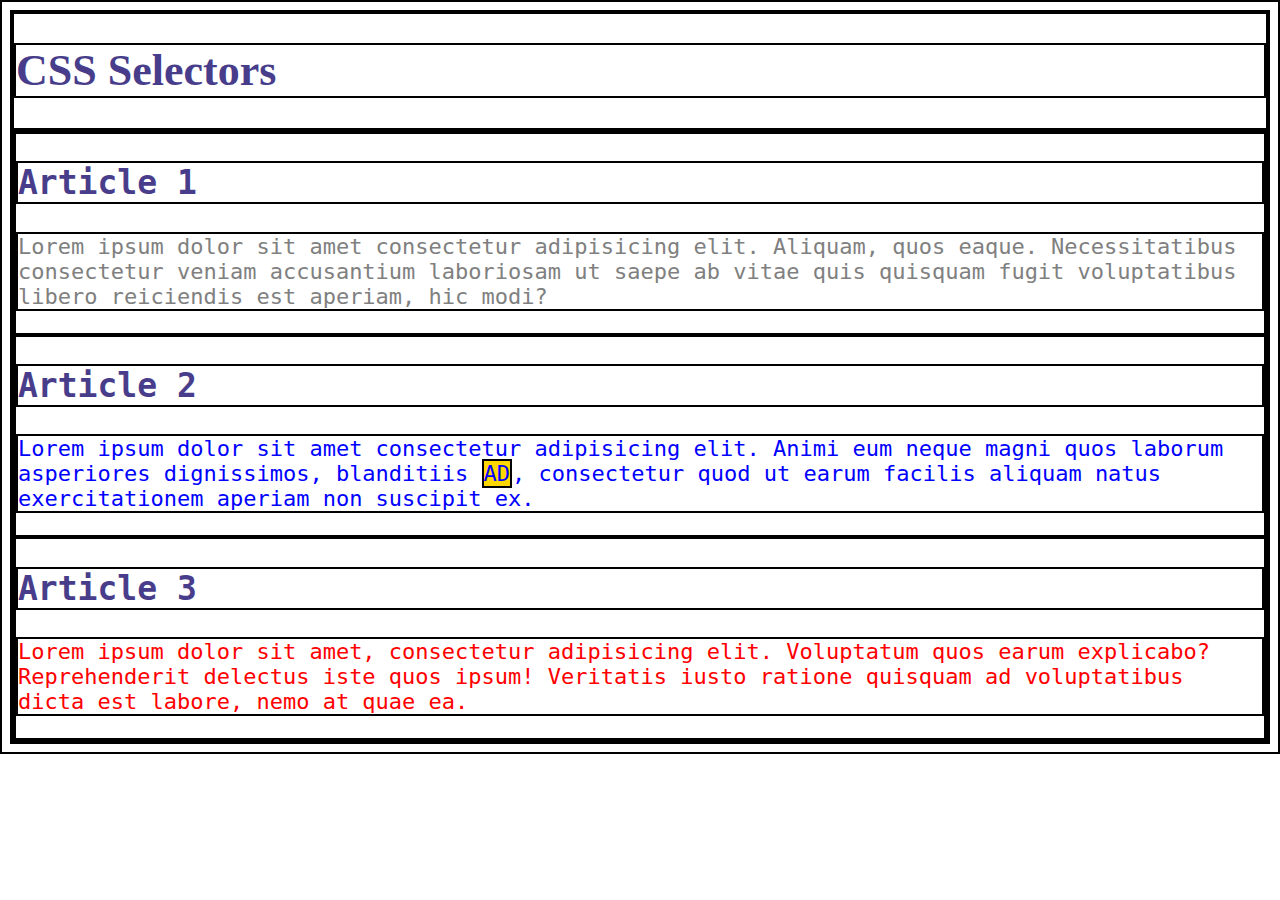
<file: 02-css-fundamentals/01-selectors-properties/index.html>
<!DOCTYPE html>
<html lang="en">
<head>
    <meta charset="UTF-8">
    <meta name="viewport" content="width=device-width, initial-scale=1.0">
    <title>CSS Selectors</title>
</head>
<link rel="stylesheet" href="style.css">
<body>
    <header><h1>CSS Selectors</h1></header>
    <main>
        <article>
        <h2>Article 1</h2>
        <p id="first" class="gray">Lorem ipsum dolor sit amet consectetur adipisicing elit. Aliquam, quos eaque. Necessitatibus consectetur veniam accusantium laboriosam ut saepe ab vitae quis quisquam fugit voluptatibus libero reiciendis est aperiam, hic modi?</p>
    </article>
    <article>
        <h2>Article 2</h2>
        <p id="second" class="gray">Lorem ipsum dolor sit amet consectetur adipisicing elit. Animi eum neque magni quos laborum asperiores dignissimos, blanditiis <span class="highlight">ad</span>, consectetur quod ut earum facilis aliquam natus exercitationem aperiam non suscipit ex.</p>
    </article>
    <article>
        <h2>Article 3</h2>
        <p id="third">Lorem ipsum dolor sit amet, consectetur adipisicing elit. Voluptatum quos earum explicabo? Reprehenderit delectus iste quos ipsum! Veritatis iusto ratione quisquam ad voluptatibus dicta est labore, nemo at quae ea.</p>
    </article>
    </main>
    
</body>
</html>
</file>
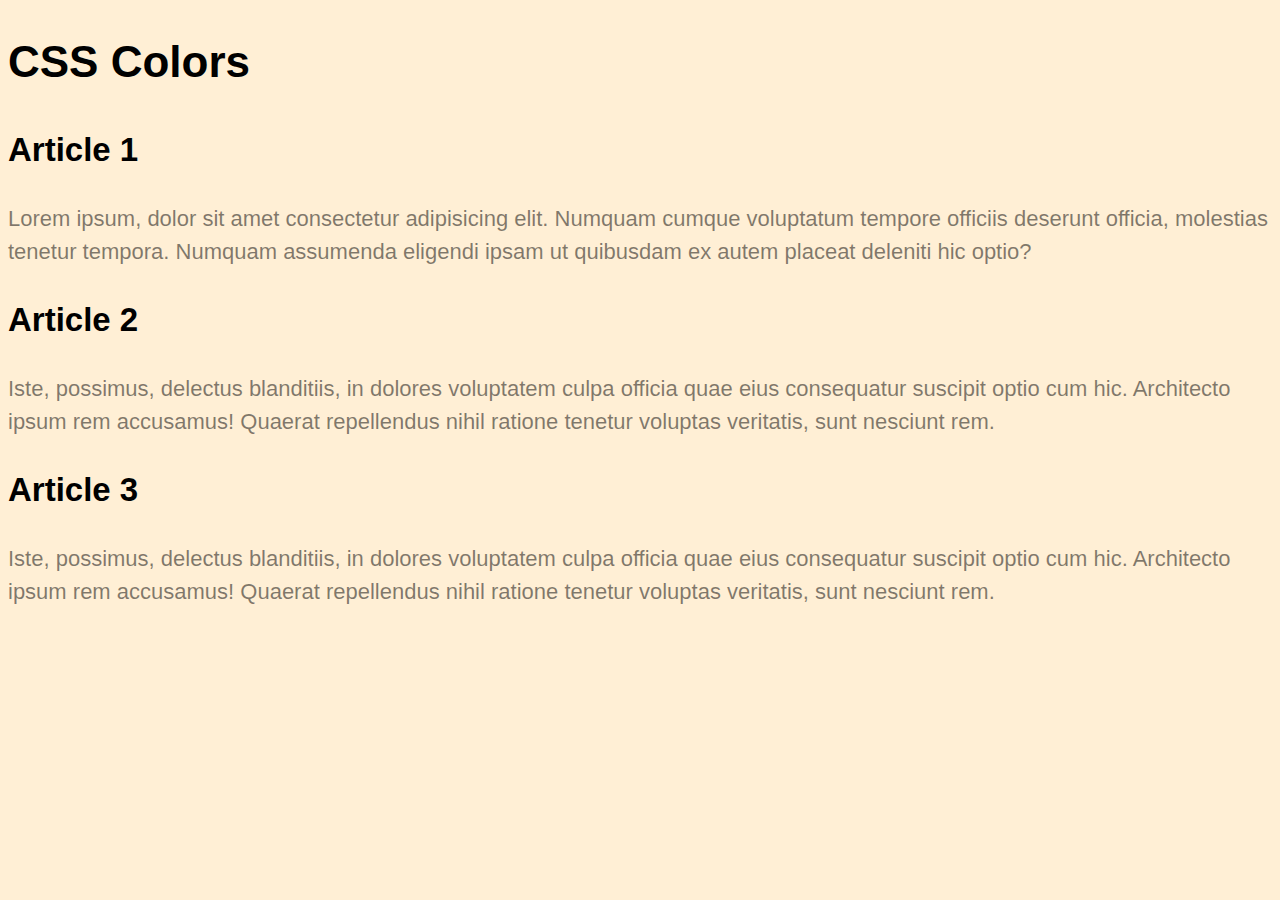
<file: 02-css-fundamentals/02-colors/index.html>
<!DOCTYPE html>
<html lang="en">

<head>
    <meta charset="UTF-8">
    <meta http-equiv="X-UA-Compatible" content="IE=edge">
    <meta name="viewport" content="width=device-width, initial-scale=1.0">
    <title>Document</title>
    <link rel="stylesheet" href="css/style.css">
</head>

<body>
    <header>
        <h1>CSS Colors</h1>
    </header>
    <main>
        <article>
            <h2>Article 1</h2>
            <p class="one">Lorem ipsum, dolor sit amet consectetur adipisicing elit. Numquam cumque voluptatum tempore
                officiis
                deserunt
                officia, molestias tenetur tempora. Numquam assumenda eligendi ipsam ut quibusdam ex autem placeat
                deleniti
                hic optio?</p>
        </article>
        <article>
            <h2>Article 2</h2>
            <p class="two">Iste, possimus, delectus blanditiis, in dolores voluptatem culpa officia quae
                eius
                consequatur
                suscipit optio
                cum hic. Architecto ipsum rem accusamus! Quaerat repellendus <span>nihil</span> ratione tenetur voluptas
                veritatis,
                sunt
                nesciunt rem.</p>
        </article>
        <article>
            <h2>Article 3</h2>
            <p class="three">Iste, possimus, delectus blanditiis, in dolores voluptatem culpa officia quae eius
                consequatur
                suscipit optio
                cum hic. Architecto <span>ipsum</span> rem accusamus! Quaerat repellendus nihil ratione tenetur voluptas
                veritatis,
                sunt
                nesciunt rem.</p>
        </article>
    </main>
</body>

</html>
</file>
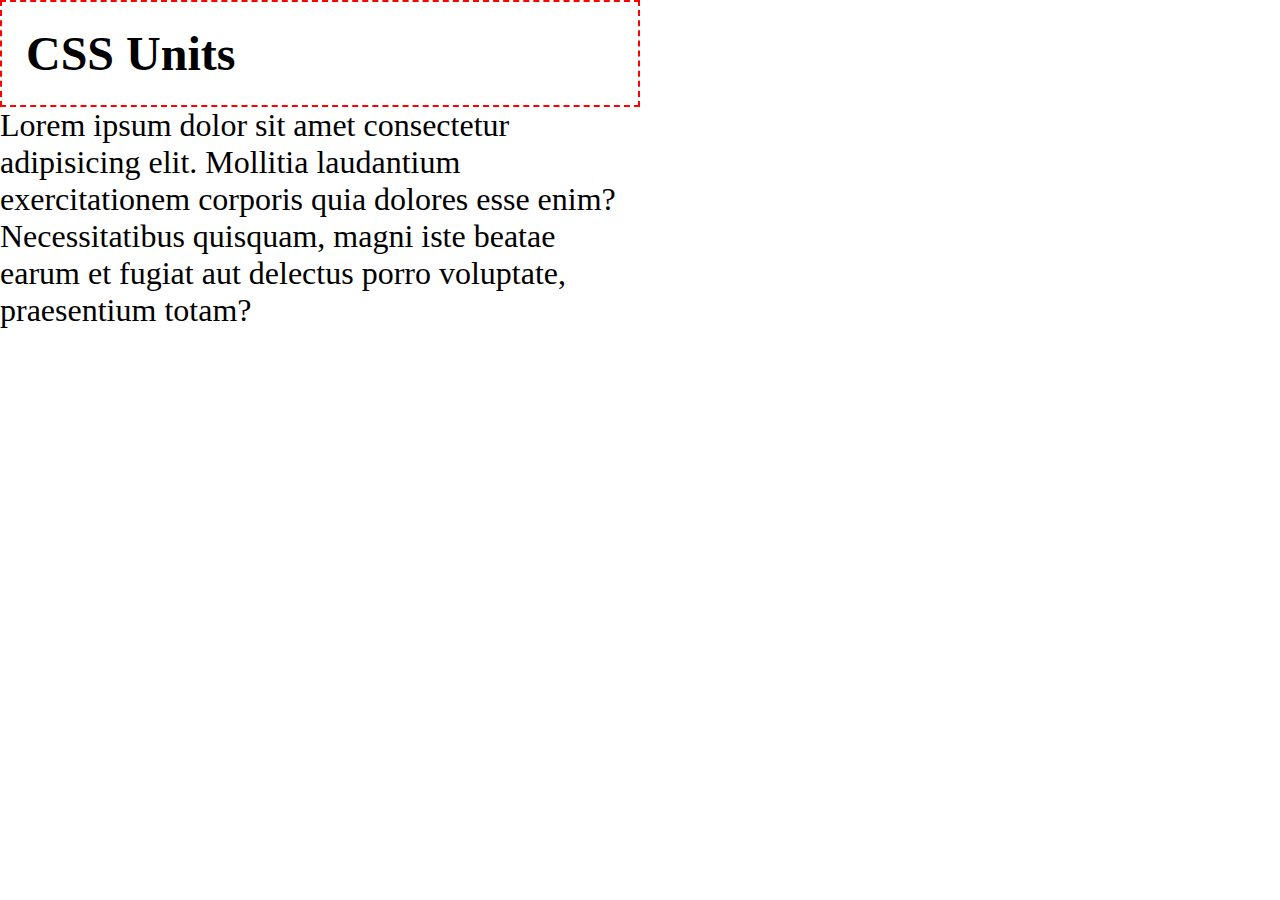
<file: 02-css-fundamentals/03-units-and-sizes/index.html>
<!DOCTYPE html>
<html lang="en">

<head>
    <meta charset="UTF-8">
    <meta http-equiv="X-UA-Compatible" content="IE=edge">
    <meta name="viewport" content="width=device-width, initial-scale=1.0">
    <title>Document</title>
    <link rel="stylesheet" href="css/style.css">
</head>

<body>
    <header>
        <h1>CSS Units</h1>
    </header>
    <main>
        <p>Lorem ipsum dolor sit amet consectetur adipisicing elit. Mollitia laudantium exercitationem corporis quia
            dolores esse enim? Necessitatibus quisquam, magni iste beatae earum et fugiat aut delectus porro voluptate,
            praesentium totam?</p>

    </main>
</body>

</html>
</file>
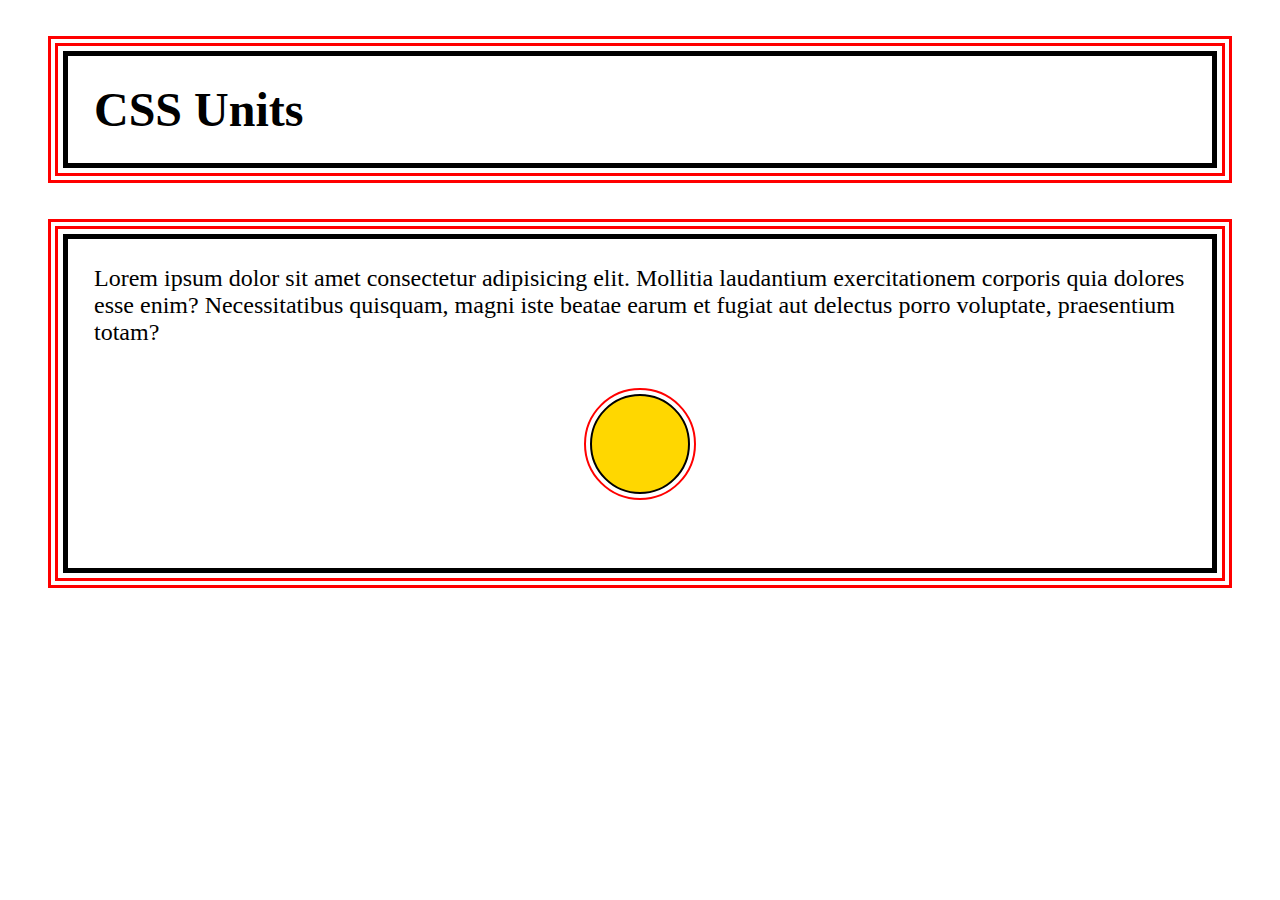
<file: 02-css-fundamentals/04-css-box-model/index.html>
<!DOCTYPE html>
<html lang="en">

<head>
    <meta charset="UTF-8">
    <meta http-equiv="X-UA-Compatible" content="IE=edge">
    <meta name="viewport" content="width=device-width, initial-scale=1.0">
    <title>Document</title>
    <link rel="stylesheet" href="css/style.css">
</head>

<body>
    <header class="container">
        <h1>CSS Units</h1>
    </header>
    <main class="container">
        <p>Lorem ipsum dolor sit amet consectetur adipisicing elit. Mollitia laudantium exercitationem corporis quia
            dolores esse enim? Necessitatibus quisquam, magni iste beatae earum et fugiat aut delectus porro voluptate,
            praesentium totam?</p>
            <div class="circle"></div>
    </main>
</body>

</html>
</file>
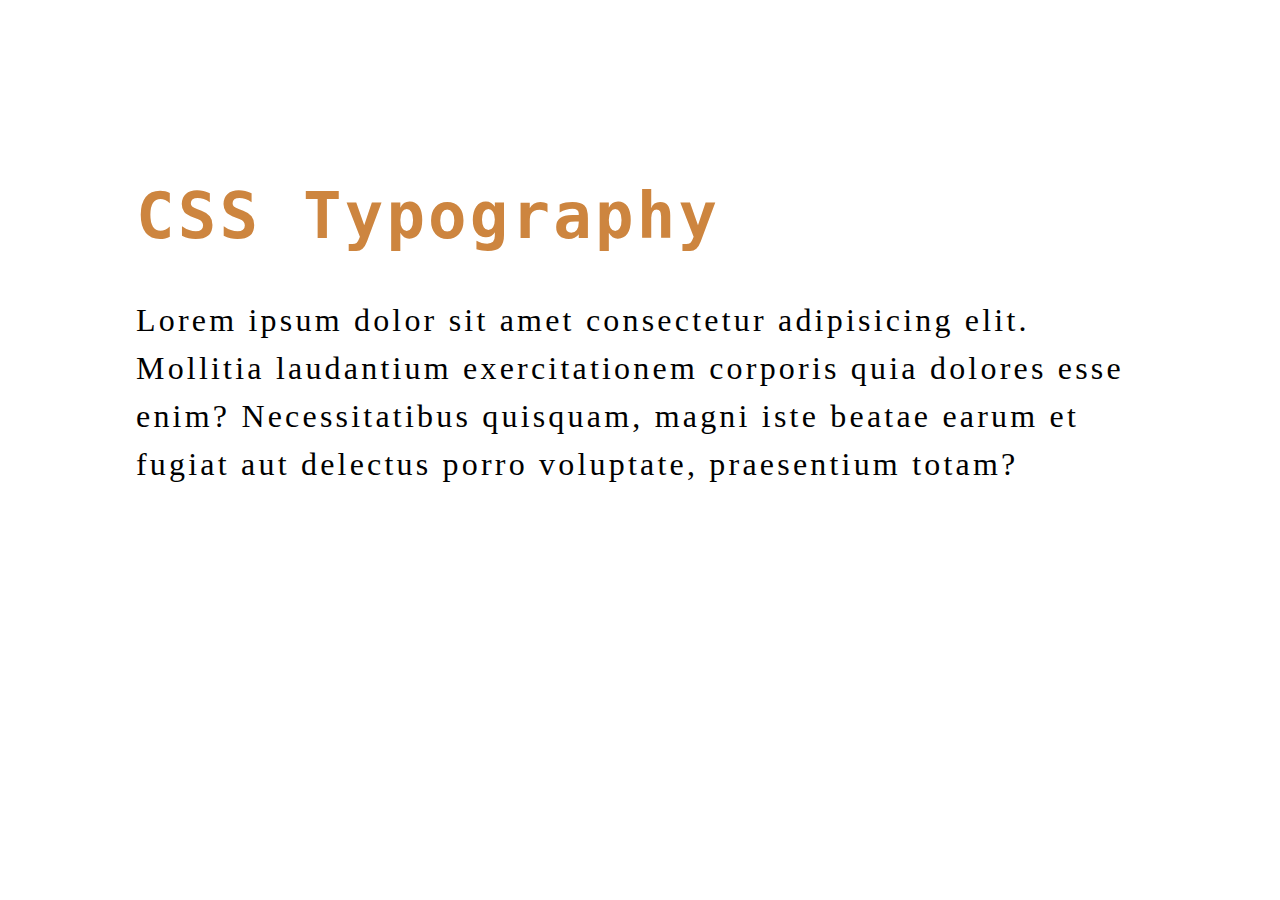
<file: 02-css-fundamentals/06-typography/index.html>
<!DOCTYPE html>
<html lang="en">

<head>
    <meta charset="UTF-8">
    <meta http-equiv="X-UA-Compatible" content="IE=edge">
    <meta name="viewport" content="width=device-width, initial-scale=1.0">
    <title>Document</title>
    <link rel="stylesheet" href="css/style.css">
</head>

<body>
    <header>
        <h1>CSS Typography</h1>
    </header>
    <main>
        <p>Lorem ipsum dolor sit amet consectetur adipisicing elit. Mollitia laudantium exercitationem corporis quia
            dolores esse enim? Necessitatibus quisquam, magni iste beatae earum et fugiat aut delectus porro voluptate,
            praesentium totam?</p>

        <!-- <form>
            <label for="name">Name:</label>
            <input id="name" type="text" placeholder="Your Name" />
            <button>Submit</button>
        </form> -->
    </main>
</body>

</html>
</file>
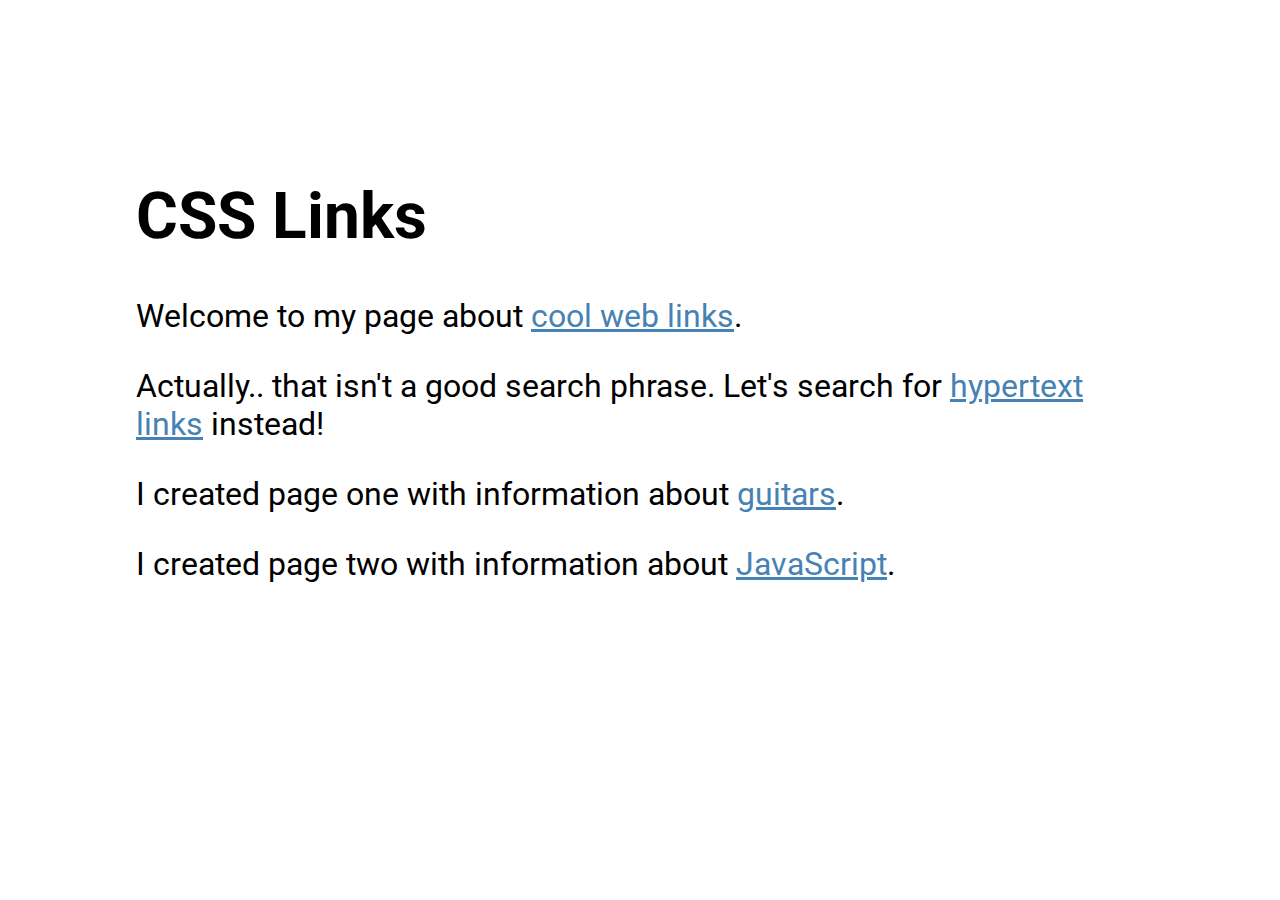
<file: 02-css-fundamentals/07-css-links/index.html>
<!DOCTYPE html>
<html lang="en">

<head>
    <meta charset="UTF-8">
    <meta http-equiv="X-UA-Compatible" content="IE=edge">
    <meta name="viewport" content="width=device-width, initial-scale=1.0">
    <title>CSS Links</title>
    <link rel="stylesheet" href="css/style.css">
</head>

<body>
    <header>
        <h1>CSS Links</h1>
    </header>
    <main>
        <p>Welcome to my page about <a href="https://www.google.com/search?q=+web+links">cool web links</a>.</p>

        <p>Actually.. that isn&apos;t a good search phrase. Let's search for <a
                href="https://www.google.com/search?q=hypertext+links">hypertext links</a> instead!</p>

        <p>I created page one with information about <a href="one.html">guitars</a>.</p>

        <p>I created page two with information about <a href="two.html">JavaScript</a>.</p>
    </main>
</body>

</html>
</file>
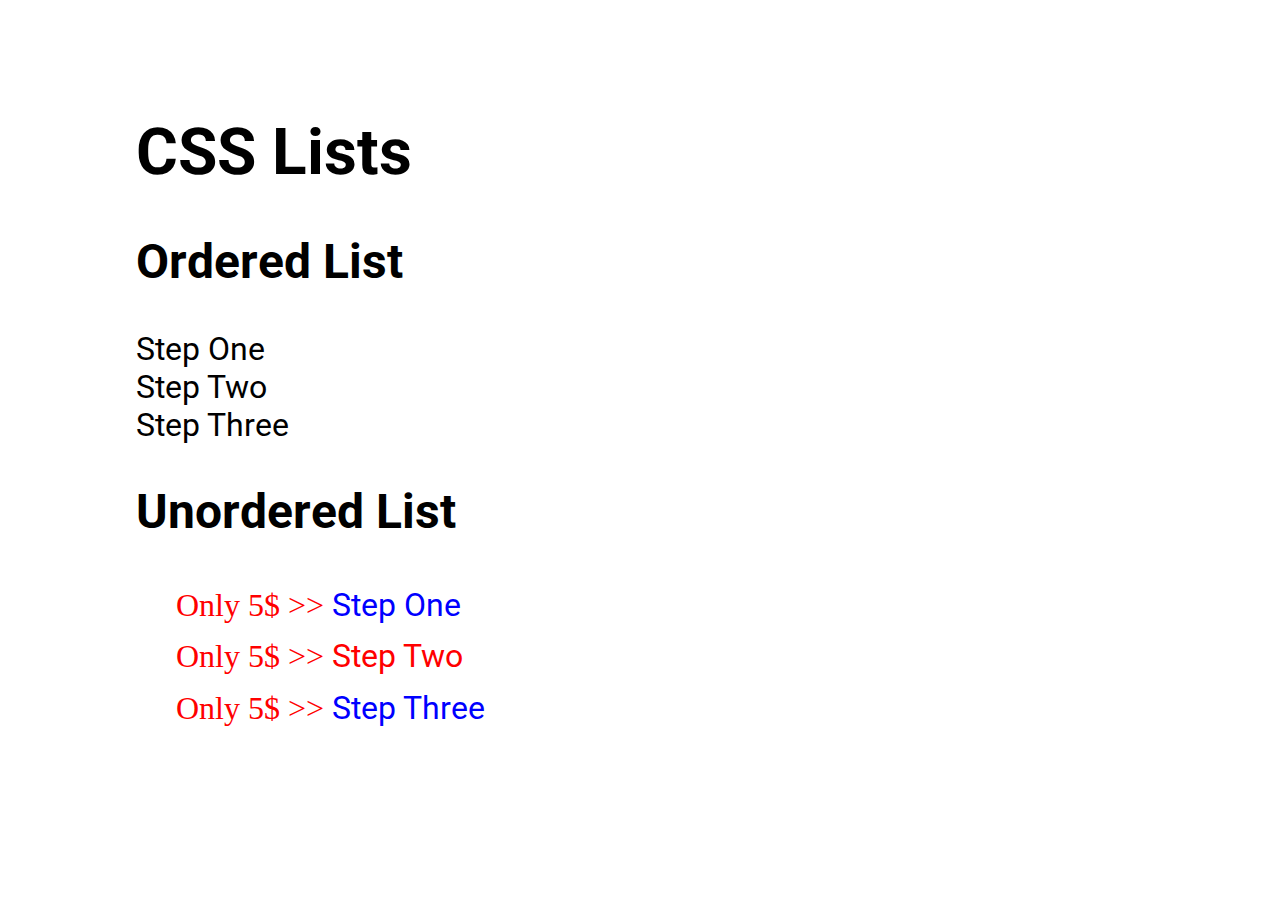
<file: 02-css-fundamentals/08-css-list-styles/index.html>
<!DOCTYPE html>
<html lang="en">

<head>
    <meta charset="UTF-8">
    <meta http-equiv="X-UA-Compatible" content="IE=edge">
    <meta name="viewport" content="width=device-width, initial-scale=1.0">
    <title>CSS Lists</title>
    <link rel="stylesheet" href="css/style.css">
</head>

<body>
    <header>
        <h1>CSS Lists</h1>
    </header>
    <main>
        <article>
            <h2>Ordered List</h2>
            <ol>
                <li>Step One</li>
                <li>Step Two</li>
                <li>Step Three</li>
            </ol>
        </article>
        <article>
            <h2>Unordered List</h2>
            <ul>
                <li>Step One</li>
                <li>Step Two</li>
                <li>Step Three</li>
            </ul>
        </article>
    </main>
</body>

</html>
</file>
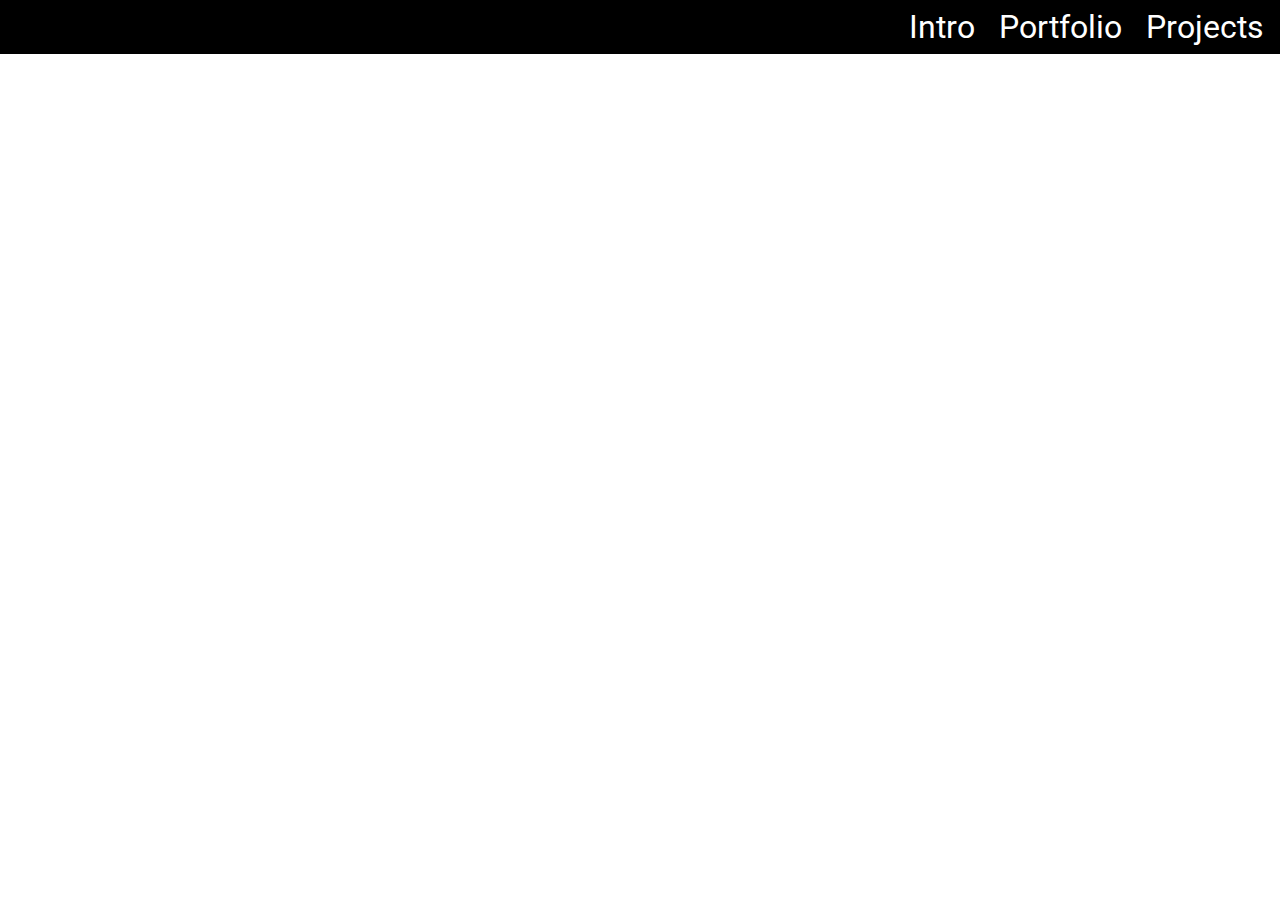
<file: 02-css-fundamentals/10-display-properties/index.html>
<!DOCTYPE html>
<html lang="en">

<head>
    <meta charset="UTF-8">
    <meta http-equiv="X-UA-Compatible" content="IE=edge">
    <meta name="viewport" content="width=device-width, initial-scale=1.0">
    <title>CSS Display</title>
    <link rel="stylesheet" href="css/style.css">
</head>

<body>
    <main>
        <!-- <p>This is a paragraph.</p>
        <p>This is <span class="opposite">another</span> paragraph.</p> -->

        <nav>
            <ul>
                <li><a href="#">Intro</a></li>
                <li><a href="#">Portfolio</a></li>
                <li><a href="#">Projects</a></li>
            </ul>
        </nav>
        
    </main>
</body>

</html>
</file>
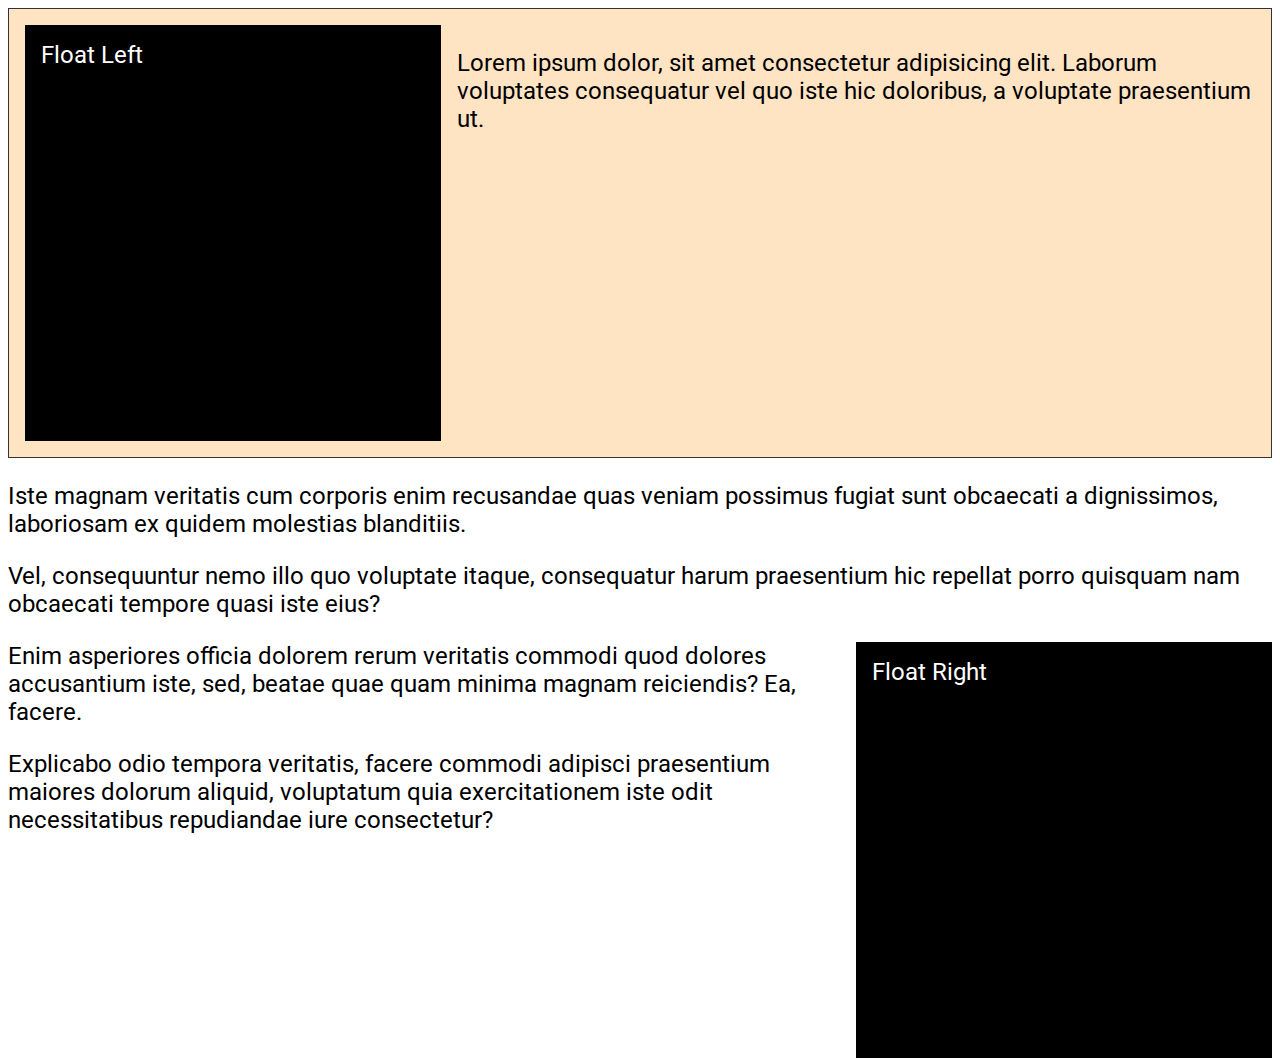
<file: 02-css-fundamentals/11-css-floats-clears/index.html>
<!DOCTYPE html>
<html lang="en">

<head>
    <meta charset="UTF-8">
    <meta http-equiv="X-UA-Compatible" content="IE=edge">
    <meta name="viewport" content="width=device-width, initial-scale=1.0">
    <title>CSS Floats</title>
    <link rel="stylesheet" href="css/style.css">
</head>

<body>
    <section>
    <div class="block left">Float Left</div>
    <p>Lorem ipsum dolor, sit amet consectetur adipisicing elit. Laborum voluptates consequatur vel quo iste hic doloribus, a voluptate praesentium ut.</p>
    </section>
    <div class="clear"></div>
    <p>Iste magnam veritatis cum corporis enim recusandae quas veniam possimus fugiat sunt obcaecati a dignissimos, laboriosam ex quidem molestias blanditiis.</p>
    <p>Vel, consequuntur nemo illo quo voluptate itaque, consequatur harum praesentium hic repellat porro quisquam nam obcaecati tempore quasi iste eius?</p>
    <div class="block right">Float Right</div>
    <p>Enim asperiores officia dolorem rerum veritatis commodi quod dolores accusantium iste, sed, beatae quae quam minima magnam reiciendis? Ea, facere.</p>
    <p>Explicabo odio tempora veritatis, facere commodi adipisci praesentium maiores dolorum aliquid, voluptatum quia exercitationem iste odit necessitatibus repudiandae iure consectetur?</p>
</body>

</html>
</file>
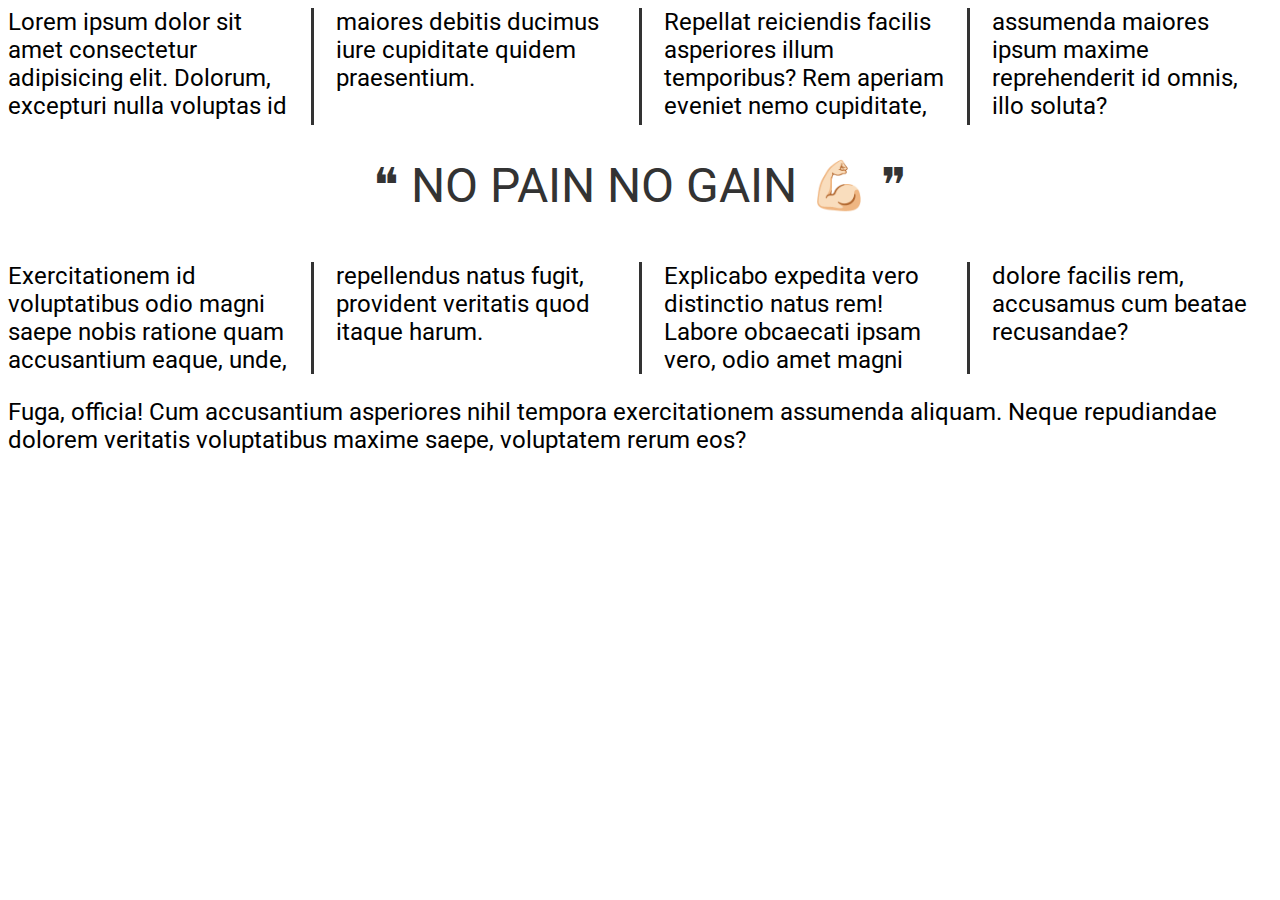
<file: 02-css-fundamentals/12-css-columns/index.html>
<!DOCTYPE html>
<html lang="en">

<head>
    <meta charset="UTF-8">
    <meta http-equiv="X-UA-Compatible" content="IE=edge">
    <meta name="viewport" content="width=device-width, initial-scale=1.0">
    <title>CSS Columns</title>
    <link rel="stylesheet" href="css/style.css">
</head>

<body>
    <section class="columns">
    <p>Lorem ipsum dolor sit amet consectetur adipisicing elit. Dolorum, excepturi nulla voluptas id maiores debitis ducimus iure cupiditate quidem praesentium.</p>
    <p>Repellat reiciendis facilis asperiores illum temporibus? Rem aperiam eveniet nemo cupiditate, assumenda maiores ipsum maxime reprehenderit id omnis, illo soluta?</p>
    <!-- <h2>Next topic</h2> -->
     <p class="quote">&#10077; NO PAIN NO GAIN &#128170;&#127995; &#10078;</p>
    <p>Exercitationem id voluptatibus odio magni saepe nobis ratione quam accusantium eaque, unde, repellendus natus fugit, provident veritatis quod itaque harum.</p>
    <p>Explicabo expedita vero distinctio natus rem! Labore obcaecati ipsam vero, odio amet magni dolore facilis rem, accusamus cum beatae recusandae?</p>
    </section>
    <p>Fuga, officia! Cum accusantium asperiores nihil tempora exercitationem assumenda aliquam. Neque repudiandae dolorem veritatis voluptatibus maxime saepe, voluptatem rerum eos?</p>
</body>

</html>
</file>
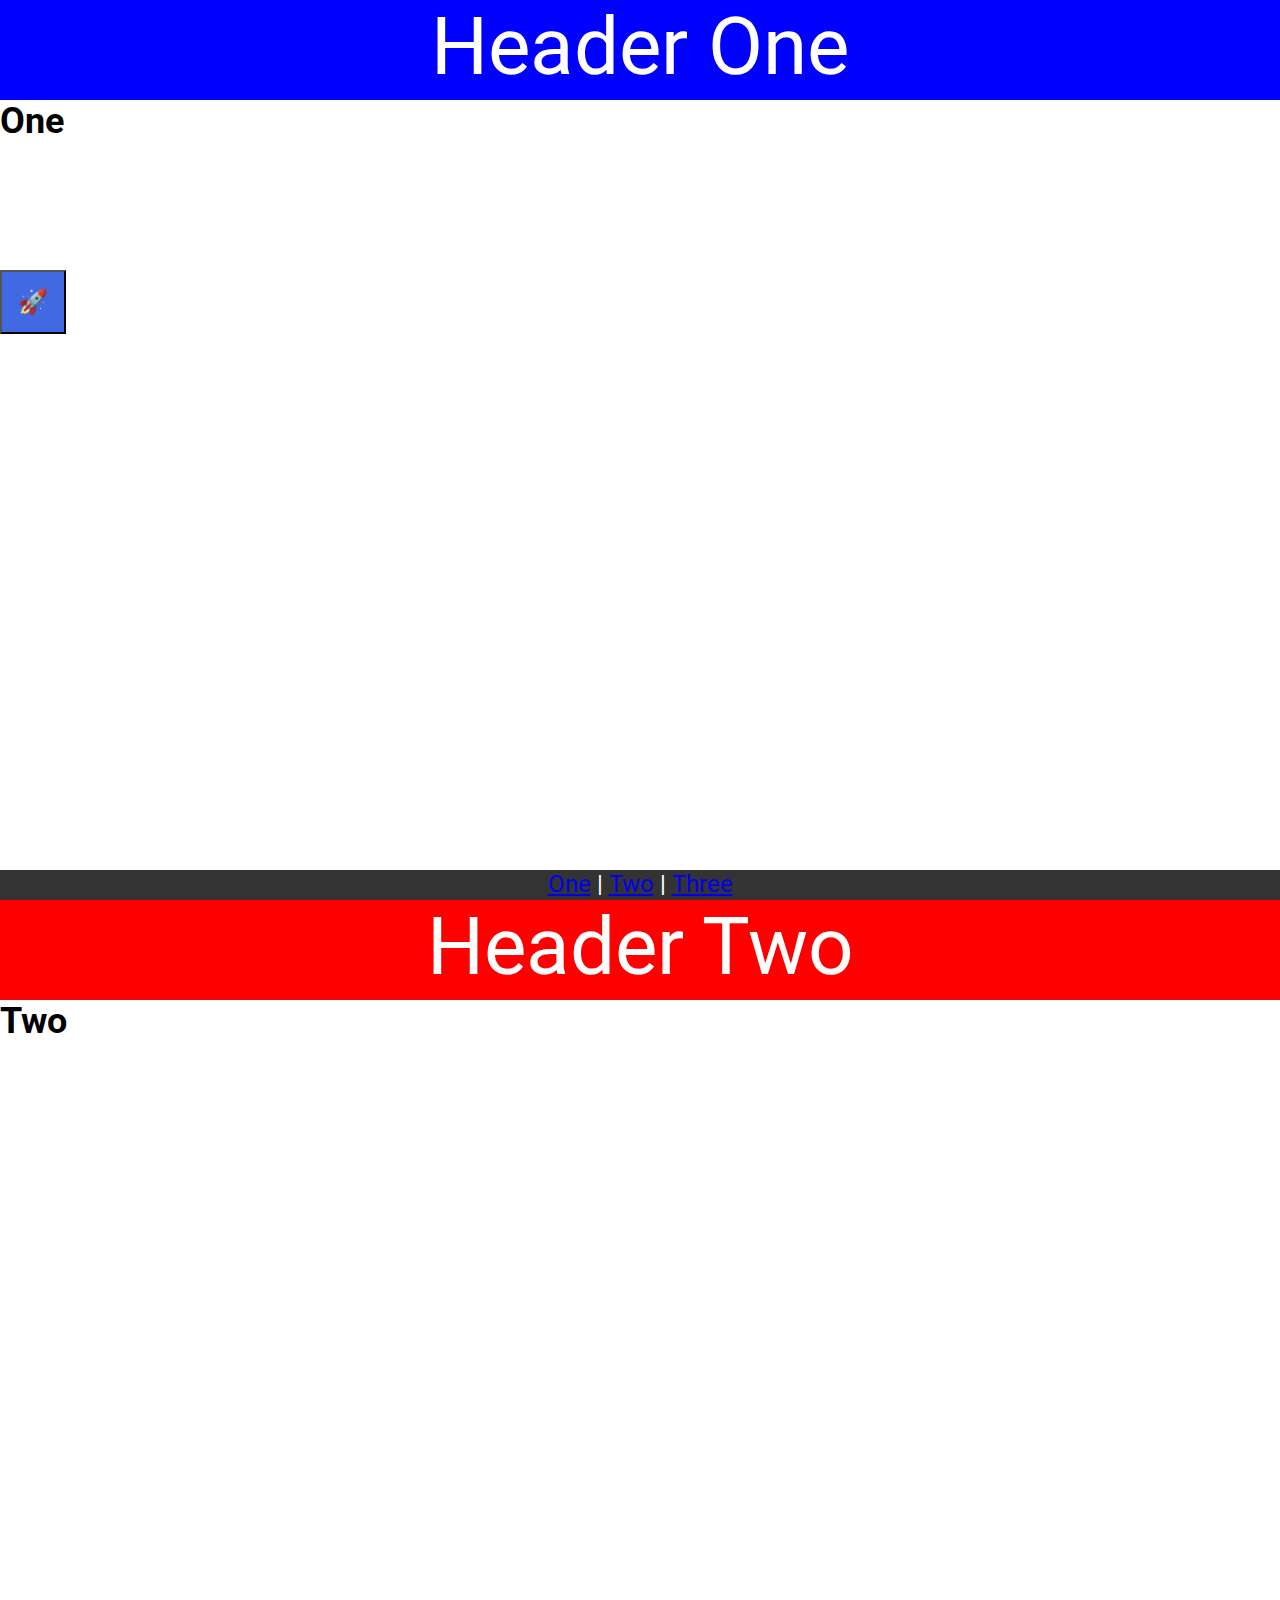
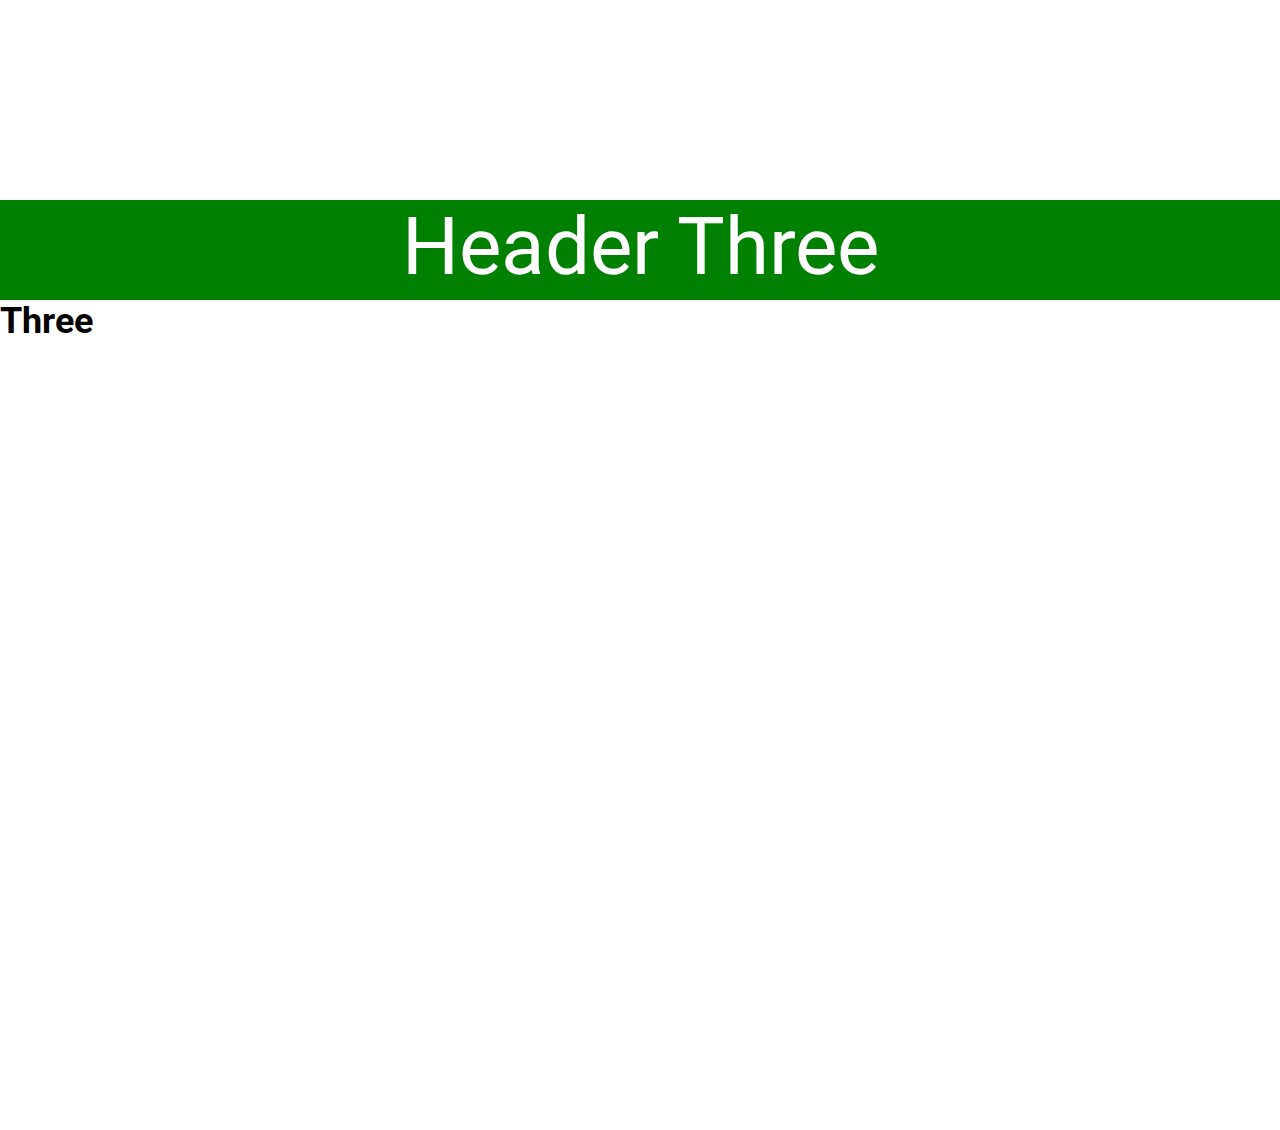
<file: 02-css-fundamentals/13-position-properties/index.html>
<!DOCTYPE html>
<html lang="en">

<head>
    <meta charset="UTF-8">
    <meta http-equiv="X-UA-Compatible" content="IE=edge">
    <meta name="viewport" content="width=device-width, initial-scale=1.0">
    <title>CSS Position</title>
    <link rel="stylesheet" href="css/style.css">
</head>

<body>
    <!-- <div class="outer-container">
        <div class="inner-container">
            <div class="box absolute">
                <p>Absolute</p>
            </div>
            <div class="box relative">
                <p>Relative</p>
            </div>
            <div class="box fixed">
                <p>Fixed</p>
            </div>
            <div class="box sticky">
                <p>Sticky</p>
            </div>
        </div>
    </div> -->
    <button class="social">🚀</button>
    <section id="one">
        <header class="blue">Header One</header>
        <h2>One</h2>
    </section>
    <section id="two">
        <header class="red">Header Two</header>
        <h2>Two</h2>
    </section>
    <section id="three">
        <header class="green">Header Three</header>
        <h2>Three</h2>
    </section>
    <footer>
        <a href="#one">One</a> | 
        <a href="#two">Two</a> | 
        <a href="#three">Three</a>
    </footer>
</body>

</html>
</file>
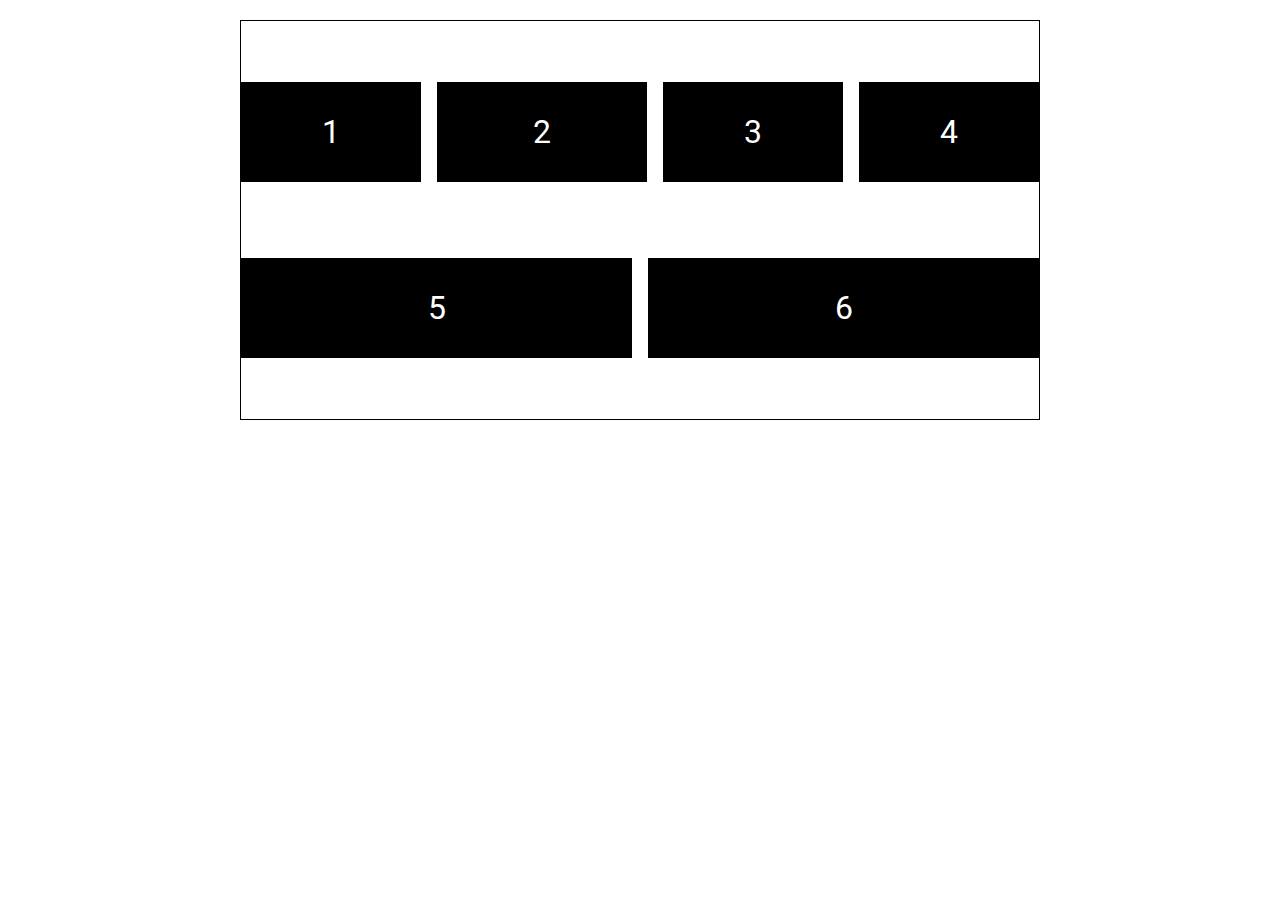
<file: 02-css-fundamentals/14-flexbox/index.html>
<!DOCTYPE html>
<html lang="en">

<head>
    <meta charset="UTF-8">
    <meta http-equiv="X-UA-Compatible" content="IE=edge">
    <meta name="viewport" content="width=device-width, initial-scale=1.0">
    <title>CSS Flexbox</title>
    <link rel="stylesheet" href="css/style.css">
</head>

<body>
   <main class="container">
        <div class="box">1</div>
        <div class="box">2</div>
        <div class="box">3</div>
        <div class="box">4</div>
        <div class="box">5</div>
        <div class="box">6</div>
   </main>
</body>

</html>
</file>
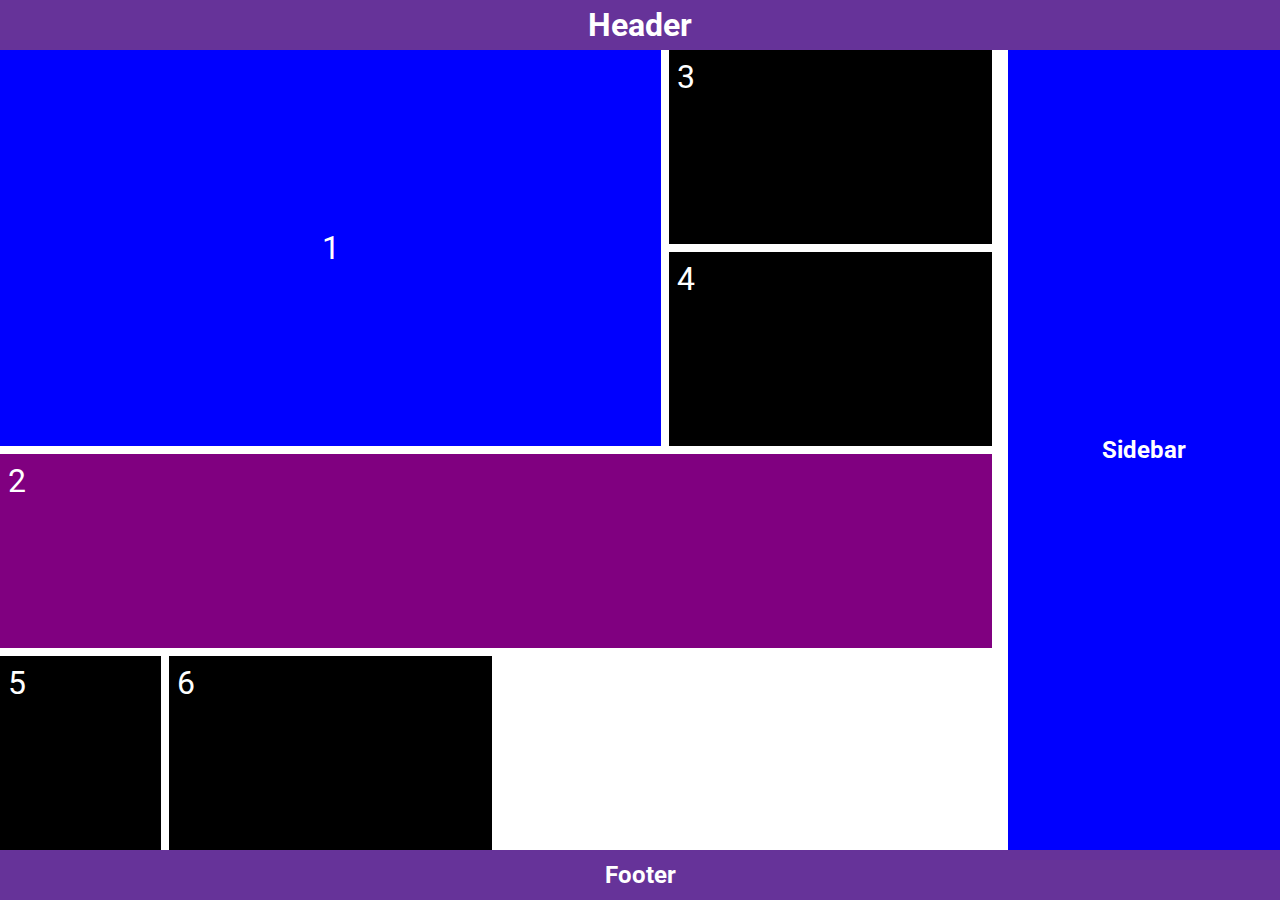
<file: 02-css-fundamentals/15-css-grid/index.html>
<!DOCTYPE html>
<html lang="en">

<head>
    <meta charset="UTF-8">
    <meta http-equiv="X-UA-Compatible" content="IE=edge">
    <meta name="viewport" content="width=device-width, initial-scale=1.0">
    <title>CSS Grid</title>
    <link rel="stylesheet" href="css/style.css">
</head>

<body>
    <header class="header el"><h1>Header</h1></header>
    <main class="container">
            <div class="box">1</div>
            <div class="box">2</div>
            <div class="box">3</div>
            <div class="box">4</div>
            <div class="box">5</div>
            <div class="box">6</div>
    </main>
    <aside class="sidebar el"><h2>Sidebar</h2></aside>
    <footer class="footer el"><h2>Footer</footer></h2></footer>
</body>

</html>
</file>
<file: 02-css-fundamentals/01-selectors-properties/style.css>
* { /*  NOT USED MUCH */
    border: 2px solid black; /* But this is not inheritance, this is selecting all the elements, now the border applies to every element in the page*/
}

button, input, textarea, select {
    font: inherit; 
    /* Form elements do not typicall inherit the font settings, we have to specify like this*/
}

body {
   font-size: 22px;
   border: 2px solid black; /* applies to the body element only but not for all the elements inside the body*/
}

main {
    font-family: monospace;
}

h1, h2 {
    color: darkslateblue;
}


.gray {
    color: gray;
}

p {
    color: purple;
}

p {
    color: red;
}


.highlight {
    text-transform: uppercase;
    background-color: gold;
}

#second {
    color: blue;
}
</file>
<file: 02-css-fundamentals/02-colors/css/style.css>
body {
    font-size: 22px;
    font-family: Arial, Helvetica, sans-serif;
    line-height: 1.5;
    background-color: #ffefd5;
    color: #000000; /* rgb */
}

p {
    color: rgba(0, 0, 0, .5); 
    /* color: #000000 Hex color values */
}
</file>
<file: 02-css-fundamentals/03-units-and-sizes/css/style.css>
* {
    margin: 0;
    padding: 0;
    box-sizing: border-box;
}

body {
    min-height: 100vh;
}

h1 {
    border: 2px dashed red;
    width: 50%;
    font-size: 3rem;
    padding: 0.5em;
}

p {
    font-size: 2rem;
}

p {
    font-size: 2rem;
    width: 40ch;
}
</file>
<file: 02-css-fundamentals/04-css-box-model/css/style.css>
* {
    margin: 0;
    padding: 0;
    box-sizing: border-box;
}

.container {
    border: 10px double red;
    /* border-top-color: blue;
    border-right: 10px dotted blue; */
    font-size: 1.5rem;
    /* margin-top: 1.5em;
    margin-right: 2em;
    margin-bottom: 2em;
    margin-left: 2em; */
    margin: 1.5em 2em;
    padding: 1.5em;
    outline: 5px solid black;
    outline-offset: -20px;
}

.circle {
    margin: 3rem auto;
    background-color: gold;
    width: 100px;
    height: 100px;
    border: 2px solid black;
    border-radius: 50px;
    outline: 2px solid red;
    outline-offset: 0.25rem;
}
</file>
<file: 02-css-fundamentals/06-typography/css/style.css>
/* 

Typography is the way that text is arranged and presented.

*/

body {
    padding: 10%;
    font-size: 2rem;
}

/* input, button {
    font-size: inherit;
} */

h1 {
    font-family: monospace;
    color: peru;
    letter-spacing: 0.05em;
}
p {
    line-height: 1.5;
    letter-spacing: 0.1em;
}
</file>
<file: 02-css-fundamentals/07-css-links/css/style.css>
@import url('https://fonts.googleapis.com/css2?family=Roboto&display=swap');

body {
    padding: 10%;
    font-size: 2rem;
    font-family: 'Roboto', sans-serif;
}

a {
    color: hsl(207, 44%, 49%);
}

a:visited {
    color: purple;
}

a:hover, a:focus{
    color: hsl(207, 44%, 49%, 0.8);
    background: hsl(51, 100%, 50%, 0.8);
}

a:active {
    color: red;
}
</file>
<file: 02-css-fundamentals/08-css-list-styles/css/style.css>
@import url("https://fonts.googleapis.com/css2?family=Roboto&display=swap");

body {
  padding: 5% 10%;
  font-size: 2rem;
  font-family: "Roboto", sans-serif;
}

ol {
    list-style-type: none;
    padding: 0;
}

ul {
    list-style-type: square;
    list-style-position: inside;
    text-align: left;
    color: #00f;
    line-height: 1.6;
    /* list-style-image: url("../images/checkmark.png"); */
}

ul li:nth-child(even) {
    color: red;
}

ul ::marker {
    color: red;
    font-family: fantasy;
    font-size: 1em;
    content: "Only 5$ >> ";
}
</file>
<file: 02-css-fundamentals/10-display-properties/css/style.css>
@import url("https://fonts.googleapis.com/css2?family=Roboto&display=swap");

* {
    margin: 0;
    padding: 0;
    box-sizing: border-box;
}
body {
  font-size: 2rem;
  font-family: "Roboto", sans-serif;
}

/* p {
    background-color: lightgray;
}

.opposite {
    display: inline-block;
    background-color: #333;
    color: whitesmoke;
    margin-top: 100px;
    margin-bottom: 100px;
    height: 25px;
    padding: 4rem;
} */

ul {
    background-color: black;
    list-style-type: none;
    padding: 0.5rem;
    text-align: right;
    margin: 0;
}

li {
    display: inline-block;
    margin-inline: 0.5rem;
}

li a {
    text-decoration: none;
    color: white;
}

li a:hover, li a:focus {
    text-decoration: underline;
}
</file>
<file: 02-css-fundamentals/11-css-floats-clears/css/style.css>
@import url("https://fonts.googleapis.com/css2?family=Roboto&display=swap");

body {
  font-size: 1.5rem;
  font-family: "Roboto", sans-serif;
}

.block {
    width: 30vw;
    height: 30vw;
    background-color: black;
    color: white;
    padding: 1rem;
}

.left {
    float: left;
    margin-right: 1rem;
}

.right {
    float: right;
    margin-left: 1rem;
}

.clear {
    clear: both;
}

section {
    background-color: bisque;
    border: 1px solid #333;
    padding: 1rem;
    /* overflow: auto; */
    display: flow-root;
}
</file>
<file: 02-css-fundamentals/12-css-columns/css/style.css>
@import url("https://fonts.googleapis.com/css2?family=Roboto&display=swap");

body {
  font-family: "Roboto", sans-serif;
  font-size: 1.5rem;
}

.columns {
   /*  column-count: 4;
    column-width: 250px; */
    columns: 4 250px;
    column-rule: 3px solid #333;
    column-gap: 3rem;
}

.columns p {
    margin-top: 0;
}

.columns h2 {
    margin-top: 0;
    background-color: #333;
    color: #fff;
    padding: 1rem;
    break-inside: avoid;
}

.columns  .quote {
    margin-top: 2rem;
    font-size: 3rem;
    text-align: center;
    color: #333;
    column-span: all;
}
</file>
<file: 02-css-fundamentals/13-position-properties/css/style.css>
@import url("https://fonts.googleapis.com/css2?family=Roboto&family=Lobster&display=swap");

* {
  margin: 0;
  padding: 0;
  box-sizing: border-box;
}

body {
  font-family: "Roboto", sans-serif;
  font-size: 1.5rem;
  min-height: 200vh;
}

.outer-container {
  border: 3px dashed #000;
  width: 75vw;
  height: 85vh;
  margin: 40px auto;
  position: relative;
}

.inner-container {
  border: 2px solid #00f;
  width: 40vw;
  height: 50vh;
  margin: 200px auto;
}

.box {
  width: 150px;
  height: 150px;
  color: #fff;
  padding: 1rem;
}

.absolute {
    background-color: #00f;
    position: absolute;
    top: 0;
    left: 0;
}

.relative {
    background-color: #f00;
    position: relative;
    top: 300px;
    left: 100px;
}

.fixed {
    background-color: green;
    position: fixed;
    top: 100px;
}

.sticky {
    background-color: #000;
    position: sticky;
    top: 100px;
}

/* Second part */

html {
    scroll-behavior: smooth;
}

section {
    height: 100vh;
}

.blue { background-color: #00f; }
.red { background-color: #f00; }
.green { background-color: green; }

header, footer {
    color: white;
    text-align: center;
    height: 100px;
}

header {
    position: sticky;
    top: 0;
    font-size: 5rem;
}

footer {
    background-color: #333;
    position: sticky;
    bottom: 0;
    width: 100%;
    height: 30px;
}

a:visited {
    color: white;
}

a:hover {
    color: hsla(0, 0%, 100%, 0.769);
}

.social {
    background-color: royalblue;
    color: white;
    font-size: inherit;
    padding: 1rem;
    position: fixed;
    top: 30%;
    left: 0%;
    z-index: 1; /* Makes the element stay on top of all the elements that appear */
}
</file>
<file: 02-css-fundamentals/14-flexbox/css/style.css>
@import url("https://fonts.googleapis.com/css2?family=Roboto&display=swap");

* {
  margin: 0;
  padding: 0;
  box-sizing: border-box;
}

body {
  font-family: "Roboto", sans-serif;
  min-height: 100vh;
  padding: 20px;
}

.container {
  max-width: 800px;
  min-height: 400px;
  margin-inline: auto;
  border: 1px solid #000;
  display: flex;
  gap: 1rem;
  justify-content: center;
  align-items: center;
  /* flex-direction: row;
  flex-wrap: wrap; */
  flex-flow: row wrap;
  align-content: space-evenly;
} 

.box {
  /* min-width: 100px; */
  height: 100px;
  background-color: #000;
  color: #fff;
  font-size: 2rem;
  padding: 0.5rem;

  display: flex;
  justify-content: center;
  align-items: center;

  /* flex: grow shrik basis*/
  /* flex-shrink: 1;
  flex-basis: 250px; */
  flex: 1 1 150px;
}

.box:nth-child(2) {
    /* flex-shrink: 2; */
    flex: 2 2 150px;
    order: 0;
}
</file>
<file: 02-css-fundamentals/15-css-grid/css/style.css>
@import url("https://fonts.googleapis.com/css2?family=Roboto&display=swap");

* {
  margin: 0;
  padding: 0;
  box-sizing: border-box;
}

body {
  font-family: "Roboto", sans-serif;
  min-height: 100vh;

  display: grid;
  grid-template-columns: repeat(9, 1fr);
  grid-auto-rows: 50px auto 50px;
  grid-template-areas: 
  "hd hd hd hd hd hd hd hd hd"
  "mn mn mn mn mn mn mn sb sb"
  "ft ft ft ft ft ft ft ft ft";
  column-gap: 1rem;
}

.el {
    background-color: rebeccapurple;
    color: #fff;
    display: grid;
    place-content: center;
}

.header {
    grid-area: hd;
}

.sidebar {
    grid-area: sb;
    background-color: blue;
}

.footer {
    grid-area: ft;
}

.container {
    grid-area: mn;
    min-height: 400px;
    display: grid;
    grid-template-columns: repeat(2, 1fr 2fr);
    grid-auto-rows: minmax(150px, auto);
    gap: 0.5rem;
}

.box {
  background-color: #000;
  color: #fff;
  font-size: 2rem;
  padding: 0.5rem;
}

.box:first-child {
    background-color: #00f;
    /* grid-column-start: 1;
    grid-column-end: 4;
    grid-row-start: 1;
    grid-row-end: 3; */
    grid-column: 1 / 4;
    grid-row: 1 / 3;

    display: grid;
    /* align-content: center;
    justify-content: center; */
    place-content: center;
}

.box:nth-child(2) {
    background-color: purple;
    grid-column: 1 / 5;
    grid-row: 3 / 4;
}
</file>
